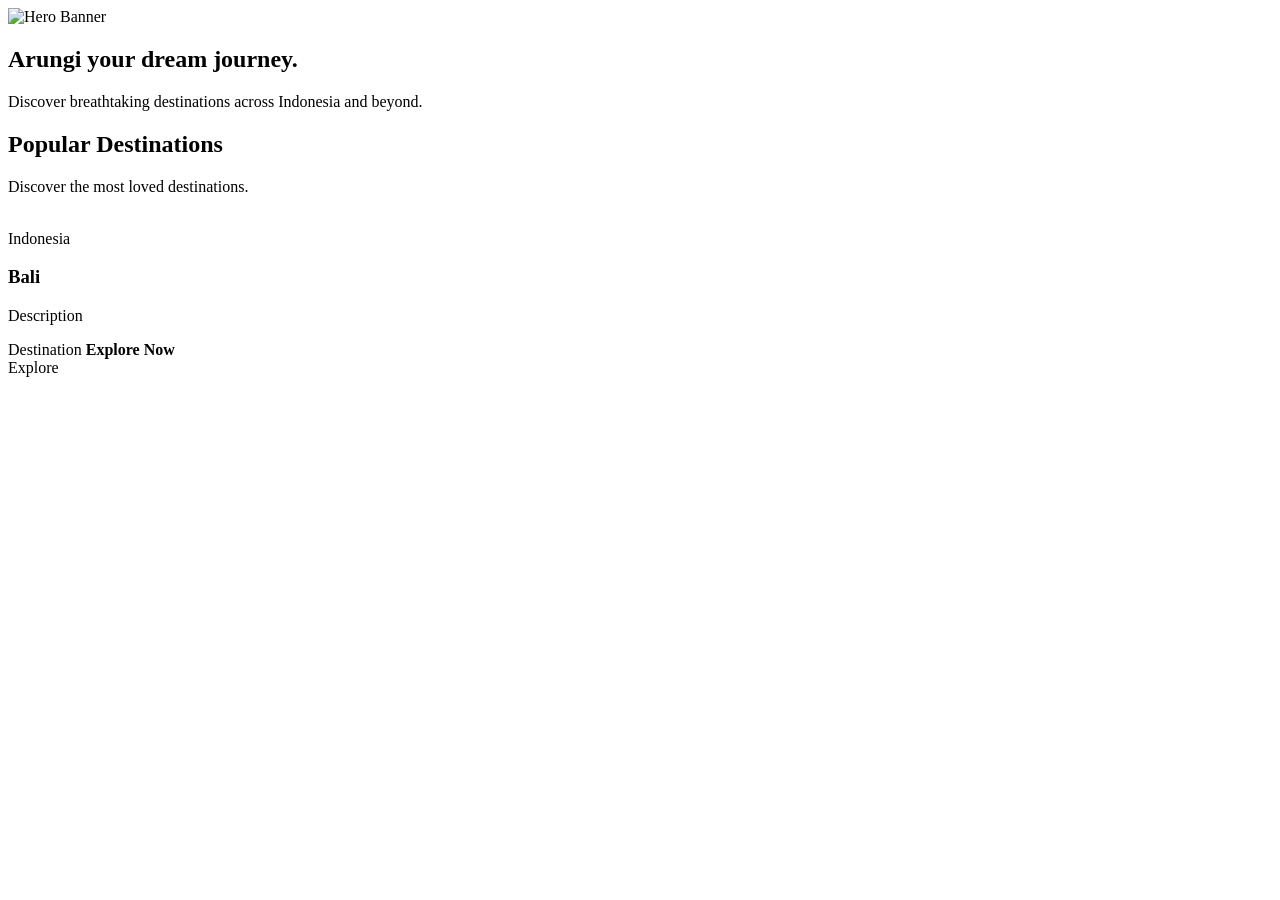
<file: src/main/resources/templates/index.html>
<!DOCTYPE html>
<html lang="en" xmlns:th="http://www.thymeleaf.org">

<head>

    <meta charset="UTF-8">

    <meta name="viewport" content="width=device-width, initial-scale=1.0">

    <title>ARUNGI | Home</title>

    <link rel="stylesheet" th:href="@{/css/globals.css}">

    <link rel="stylesheet" th:href="@{/css/layout.css}">

    <link rel="stylesheet" th:href="@{/css/components.css}">

    <link rel="stylesheet" th:href="@{/css/home.css}">

</head>

<body>


    <!-- NAVBAR -->

    <div th:replace="~{fragments/navbar :: navbar}">
    </div>



    <!-- HERO -->

    <section class="hero">

        <div class="container">


            <div class="hero-banner">

                <img th:src="@{/images/banner1.jpg}" alt="Hero Banner">


                <div class="hero-overlay">

                </div>



                <div class="hero-content">


                    <h1 class="hero-title">

                        Arungi your dream journey.

                    </h1>


                    <p class="hero-subtitle">

                        Discover breathtaking destinations across Indonesia and beyond.

                    </p>


                </div>


            </div>




            <!-- Search Card -->



        </div>


        </div>

    </section>



    <!-- POPULAR DESTINATIONS -->

    <section>

        <div class="container">


            <div class="section-header">


                <div>

                    <h2 class="section-title">

                        Popular Destinations

                    </h2>


                    <p class="section-subtitle">

                        Discover the most loved destinations.

                    </p>

                </div>


            </div>



            <div class="destinations-grid">


                <div class="destination-card" th:each="destination : ${destinations}">


                    <div class="destination-image">

                        <img th:src="@{'/images/' + ${destination.image}}" th:alt="${destination.name}">

                    </div>



                    <div class="destination-content">


                        <span class="destination-country" th:text="${destination.country}">

                            Indonesia

                        </span>


                        <h3 class="destination-title" th:text="${destination.name}">

                            Bali

                        </h3>


                        <p th:text="${destination.description}">

                            Description

                        </p>


                        <div class="destination-footer">

                            <div class="destination-price">

                                Destination

                                <strong>

                                    Explore Now

                                </strong>

                            </div>

                        </div>


                        <a th:href="@{/packages(destination=${destination.name})}" class="btn-primary destination-btn">

                            Explore

                        </a>


                    </div>


                </div>


            </div>


        </div>

    </section>




    <!-- FOOTER -->

    <div th:replace="~{fragments/footer :: footer}">
    </div>


</body>

</html>
</file>
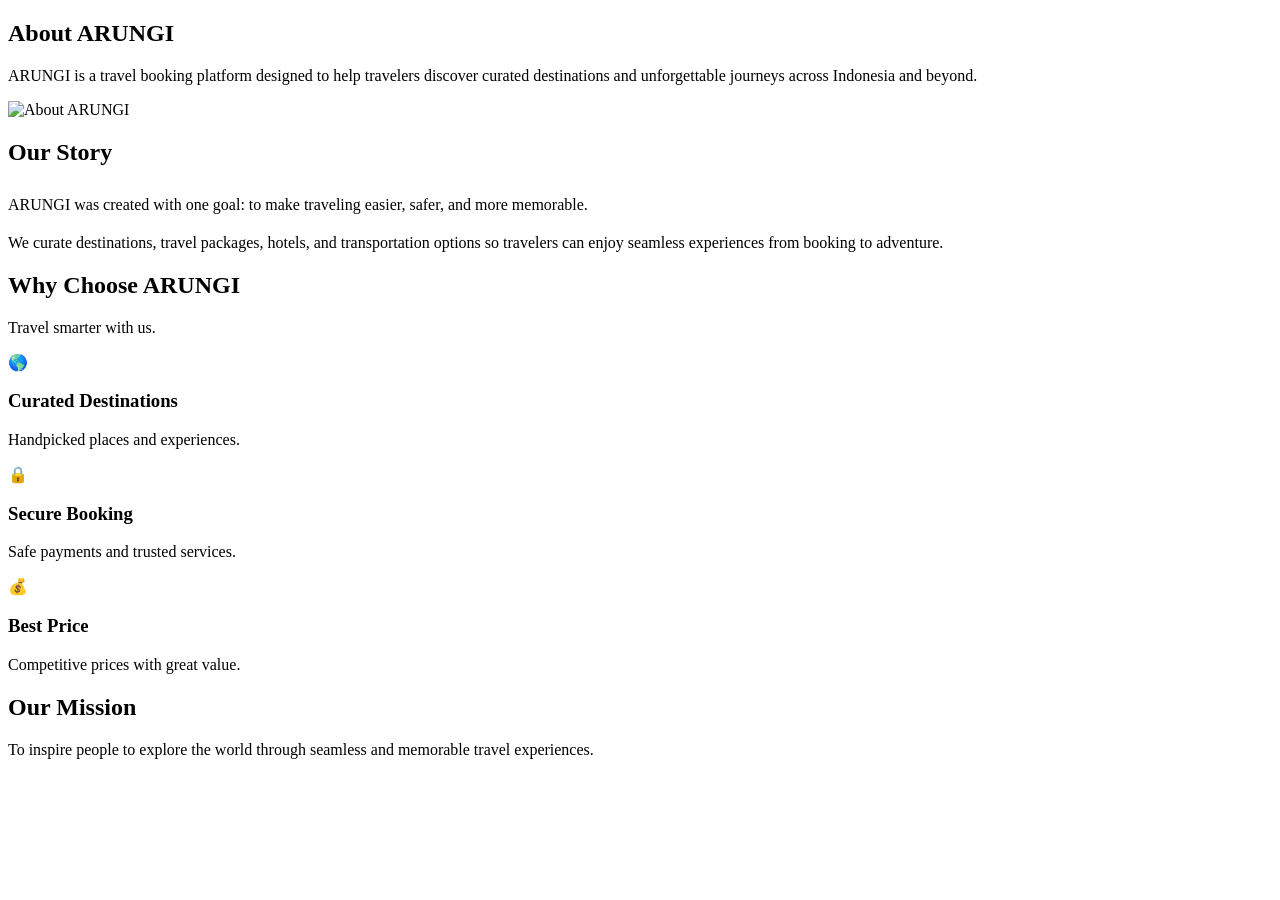
<file: src/main/resources/templates/about.html>
<!DOCTYPE html>
<html lang="en" xmlns:th="http://www.thymeleaf.org">

<head>

    <meta charset="UTF-8">

    <meta name="viewport" content="width=device-width, initial-scale=1.0">

    <title>ARUNGI | About Us</title>

    <link rel="stylesheet" th:href="@{/css/globals.css}">

    <link rel="stylesheet" th:href="@{/css/layout.css}">

    <link rel="stylesheet" th:href="@{/css/components.css}">

</head>

<body>


    <!-- NAVBAR -->

    <div th:replace="~{fragments/navbar :: navbar}">
    </div>




    <!-- PAGE HEADER -->

    <section class="page-header">

        <div class="container">


            <h1 class="page-title">

                About ARUNGI

            </h1>


            <p class="page-subtitle">

                ARUNGI is a travel booking platform designed to help travelers discover
                curated destinations and unforgettable journeys across Indonesia and beyond.

            </p>


        </div>

    </section>





    <!-- OUR STORY -->

    <section>

        <div class="container">


            <div class="grid-2">


                <div class="about-image">

                    <img th:src="@{/images/logo.png}" alt="About ARUNGI">

                </div>



                <div>

                    <h2 class="section-title">

                        Our Story

                    </h2>


                    <p style="margin-top:30px;">

                        ARUNGI was created with one goal:

                        to make traveling easier, safer,

                        and more memorable.


                    </p>


                    <p style="margin-top:20px;">

                        We curate destinations, travel packages,

                        hotels, and transportation options

                        so travelers can enjoy seamless experiences

                        from booking to adventure.

                    </p>


                </div>



            </div>


        </div>

    </section>






    <!-- WHY CHOOSE US -->

    <section class="bg-secondary">

        <div class="container">


            <div class="section-header flex-column center">


                <h2 class="section-title">

                    Why Choose ARUNGI

                </h2>


                <p class="section-subtitle">

                    Travel smarter with us.

                </p>


            </div>



            <div class="why-grid">


                <div class="feature-card">


                    <div class="feature-icon">

                        🌎

                    </div>


                    <h3 class="feature-title">

                        Curated Destinations

                    </h3>


                    <p class="feature-description">

                        Handpicked places and experiences.

                    </p>


                </div>





                <div class="feature-card">


                    <div class="feature-icon">

                        🔒

                    </div>


                    <h3 class="feature-title">

                        Secure Booking

                    </h3>


                    <p class="feature-description">

                        Safe payments and trusted services.

                    </p>


                </div>





                <div class="feature-card">


                    <div class="feature-icon">

                        💰

                    </div>


                    <h3 class="feature-title">

                        Best Price

                    </h3>


                    <p class="feature-description">

                        Competitive prices with great value.

                    </p>


                </div>


            </div>


        </div>

    </section>






    <!-- MISSION -->

    <section>

        <div class="container">


            <div class="newsletter">


                <h2 class="newsletter-title">

                    Our Mission

                </h2>


                <p class="newsletter-subtitle">

                    To inspire people to explore the world

                    through seamless and memorable travel experiences.

                </p>


            </div>


        </div>

    </section>






    <!-- FOOTER -->

    <div th:replace="~{fragments/footer :: footer}">
    </div>


</body>

</html>
</file>
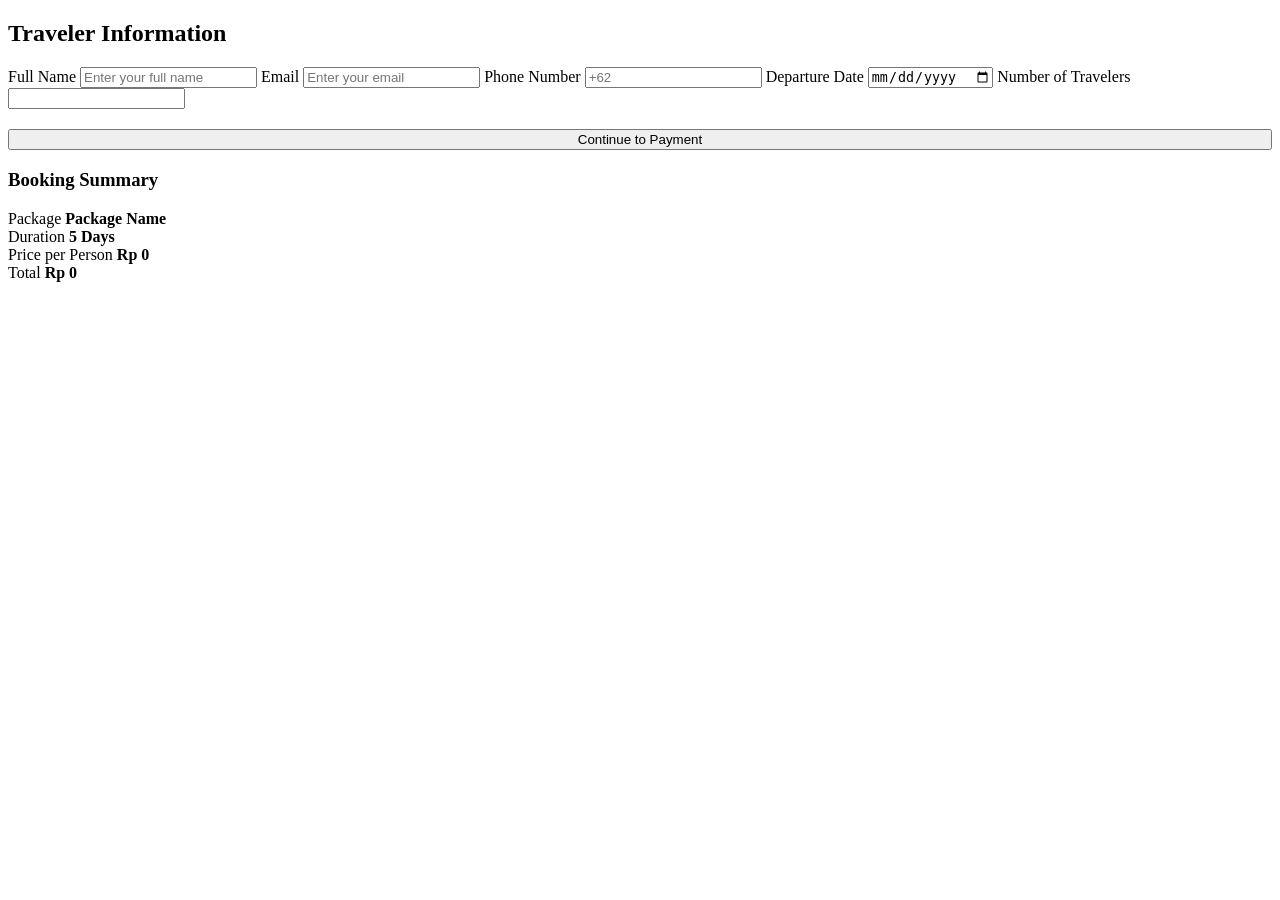
<file: src/main/resources/templates/booking.html>
<!DOCTYPE html>
<html lang="en" xmlns:th="http://www.thymeleaf.org">

<head>
    <meta charset="UTF-8">
    <meta name="viewport" content="width=device-width, initial-scale=1.0">
    <title>ARUNGI | Booking</title>
    <link rel="stylesheet" th:href="@{/css/globals.css}">
    <link rel="stylesheet" th:href="@{/css/layout.css}">
    <link rel="stylesheet" th:href="@{/css/components.css}">
    <link rel="stylesheet" th:href="@{/css/package.css}">
</head>

<body>

    <div th:replace="~{fragments/navbar :: navbar}"></div>

    <section class="package-detail">
        <div class="container">
            <div class="package-detail-layout">

                <!-- LEFT -->
                <div>
                    <div class="detail-section">
                        <h2>Traveler Information</h2>

                        <p th:if="${error}" th:text="${error}" style="color:#C0392B; margin-bottom:20px;"></p>

                        <form class="booking-form" th:action="@{/booking}" method="post">

                            <input type="hidden" name="packageId" th:value="${packageData.id}">

                            <label>Full Name</label>
                            <input type="text" name="fullName" class="input-field" placeholder="Enter your full name"
                                th:value="${fullName}" required>

                            <label>Email</label>
                            <input type="email" name="email" class="input-field" placeholder="Enter your email"
                                th:value="${email}" required>

                            <label>Phone Number</label>
                            <input type="text" name="phoneNumber" class="input-field" placeholder="+62"
                                th:value="${phoneNumber}" required>

                            <label>Departure Date</label>
                            <input type="date" name="departureDate" class="input-field" th:value="${departureDate}"
                                required>

                            <label>Number of Travelers</label>
                            <input type="number" name="travelers" id="travelers" class="input-field"
                                th:value="${travelers != null ? travelers : 1}" min="1" required>

                            <button type="submit" class="btn-primary btn-block" style="width:100%; margin-top:20px;">
                                Continue to Payment
                            </button>
                        </form>
                    </div>
                </div>

                <!-- RIGHT -->
                <aside class="booking-card">
                    <h3>Booking Summary</h3>

                    <div class="booking-item">
                        <span>Package</span>
                        <strong th:text="${packageData.name}">Package Name</strong>
                    </div>

                    <div class="booking-item">
                        <span>Duration</span>
                        <strong th:text="${packageData.duration} + ' Days'">5 Days</strong>
                    </div>

                    <div class="booking-item">
                        <span>Price per Person</span>
                        <strong th:text="'Rp ' + ${#numbers.formatInteger(packageData.price,0)}">Rp 0</strong>
                    </div>

                    <div class="booking-total">
                        Total
                        <strong id="totalPrice">Rp 0</strong>
                    </div>
                </aside>

            </div>
        </div>
    </section>

    <div th:replace="~{fragments/footer :: footer}"></div>

    <script th:inline="javascript">
        const pricePerPerson = /*[[${packageData.price}]]*/ 0;
        const travelersInput = document.getElementById('travelers');
        const totalEl = document.getElementById('totalPrice');

        function updateTotal() {
            const t = parseInt(travelersInput.value) || 1;
            totalEl.textContent = 'Rp ' + (pricePerPerson * t).toLocaleString('id-ID');
        }

        travelersInput.addEventListener('input', updateTotal);
        updateTotal();
    </script>

</body>

</html>
</file>
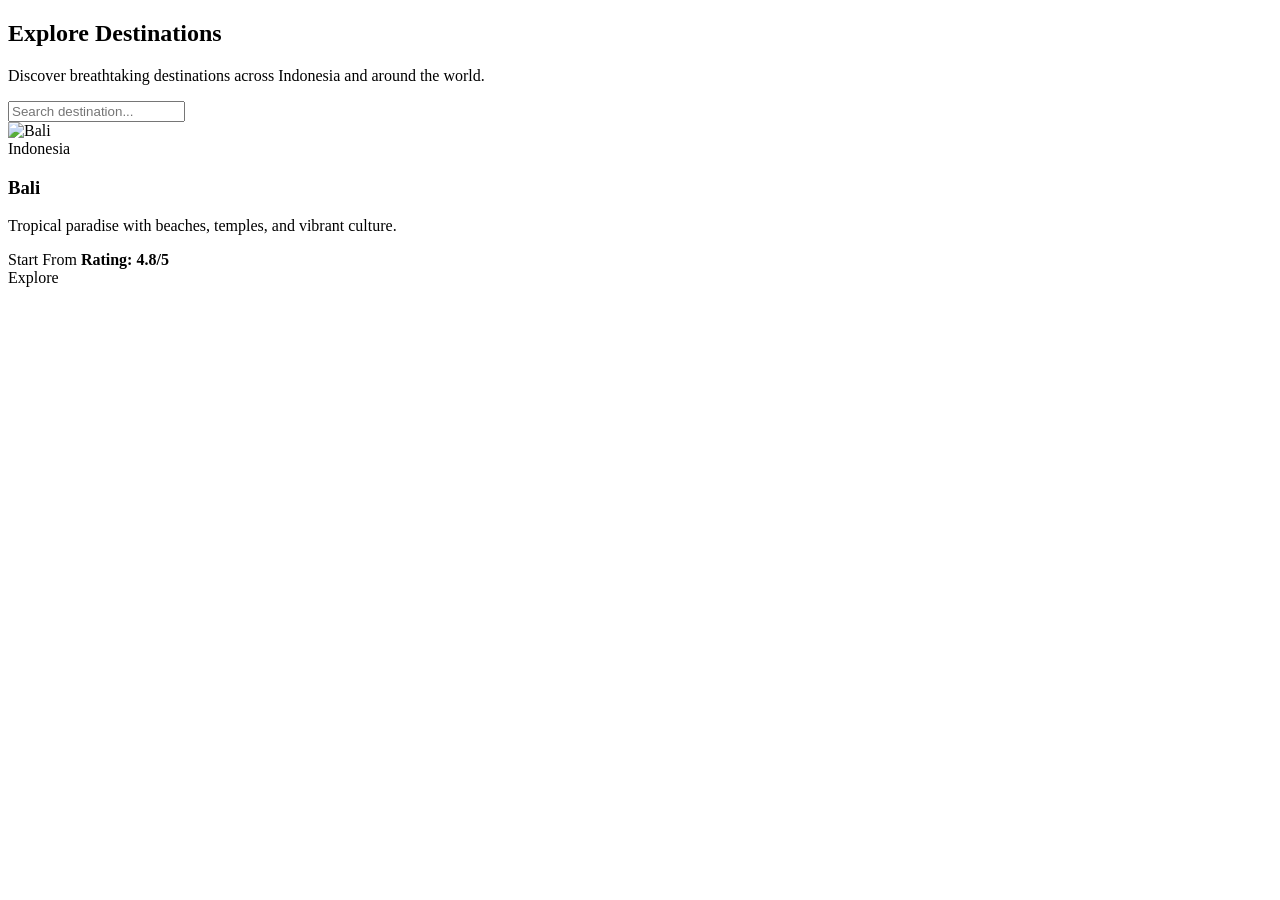
<file: src/main/resources/templates/destination.html>
<!DOCTYPE html>
<html lang="en"
      xmlns:th="http://www.thymeleaf.org">

<head>

    <meta charset="UTF-8">

    <meta name="viewport"
          content="width=device-width, initial-scale=1.0">

    <title>ARUNGI | Destinations</title>

    <link rel="stylesheet"
          th:href="@{/css/globals.css}">

    <link rel="stylesheet"
          th:href="@{/css/layout.css}">

    <link rel="stylesheet"
          th:href="@{/css/components.css}">

</head>

<body>



    <!-- NAVBAR -->

    <div th:replace="~{fragments/navbar :: navbar}">
    </div>




    <!-- PAGE HEADER -->

    <section class="page-header">


        <div class="container">


            <h1 class="page-title">

                Explore Destinations

            </h1>



            <p class="page-subtitle">

                Discover breathtaking destinations

                across Indonesia and around the world.

            </p>



            <div class="mt-5">

                <input

                type="text"

                class="input-field"

                placeholder="Search destination...">

            </div>


        </div>


    </section>




    <!-- DESTINATION GRID -->

    <section class="section-sm">


        <div class="container">


            <div class="destinations-grid">


                <!-- Bali -->


                <div class="destination-card">


                    <div class="destination-image">

                        <img

                        th:src="@{/images/bali.jpg}"

                        alt="Bali">

                    </div>



                    <div class="destination-content">


                        <span class="destination-country">

                            Indonesia

                        </span>



                        <h3 class="destination-title">

                            Bali

                        </h3>



                        <p>

                            Tropical paradise with beaches,

                            temples, and vibrant culture.

                        </p>



                        <div class="destination-footer">

                            <div class="destination-price">

                                Start From

                                <strong>
                                     Rating: 4.8/5

                                </strong>

                            </div>
                        </div>

                            <a

                                th:href="@{/destinations}"

                                class="btn-primary destination-btn">

                                    Explore

                            </a>

                        </div>


                    </div>


                </div>



                <!-- Tambah Raja Ampat -->

                <!-- Tambah Lombok -->

                <!-- Tambah Labuan Bajo -->



            </div>


        </div>


    </section>





    <!-- FOOTER -->

    <div th:replace="~{fragments/footer :: footer}">
    </div>



</body>

</html>
</file>
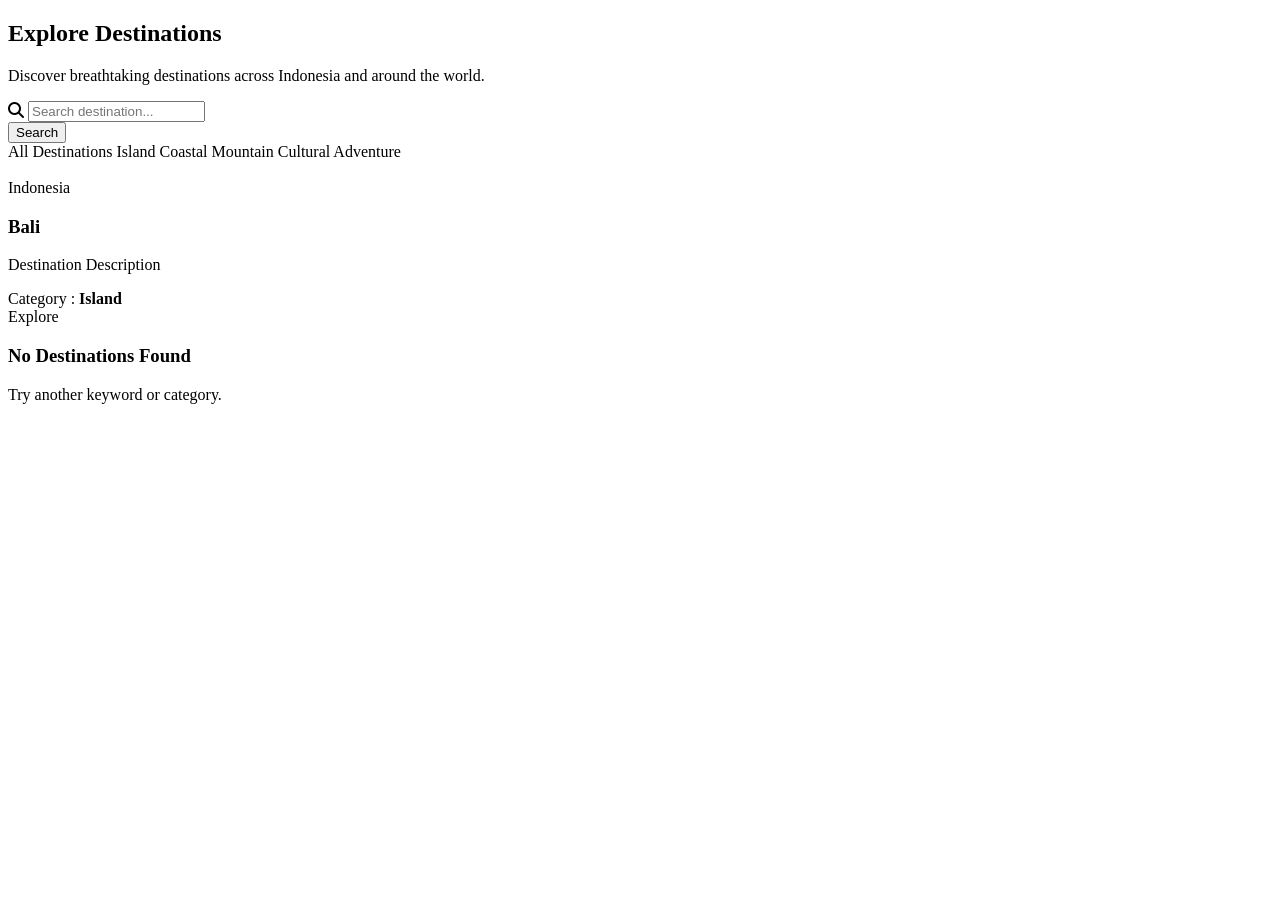
<file: src/main/resources/templates/destinations.html>
<!DOCTYPE html>
<html lang="en" xmlns:th="http://www.thymeleaf.org">

<head>

    <meta charset="UTF-8">

    <meta name="viewport" content="width=device-width, initial-scale=1.0">

    <title>ARUNGI | Destinations</title>

    <link rel="stylesheet" th:href="@{/css/globals.css}">

    <link rel="stylesheet" th:href="@{/css/layout.css}">

    <link rel="stylesheet" th:href="@{/css/components.css}">

    <link rel="stylesheet" th:href="@{/css/package.css}">

    <link rel="stylesheet" href="https://cdnjs.cloudflare.com/ajax/libs/font-awesome/6.7.2/css/all.min.css">

</head>

<body>

    <!-- NAVBAR -->

    <div th:replace="~{fragments/navbar :: navbar}">
    </div>



    <!-- PAGE HEADER -->

    <section class="page-header">

        <div class="container">

            <h1 class="page-title">

                Explore Destinations

            </h1>

            <p class="page-subtitle">

                Discover breathtaking destinations
                across Indonesia and around the world.

            </p>



            <!-- SEARCH -->

            <div class="search-section">

                <form th:action="@{/destinations}" method="get" class="search-wrapper">

                    <div class="search-box">

                        <i class="fa-solid fa-magnifying-glass search-icon">
                        </i>

                        <input type="text" name="keyword" class="search-input" placeholder="Search destination..."
                            th:value="${keyword}">

                    </div>

                    <button type="submit" class="btn-primary">

                        Search

                    </button>

                </form>



                <!-- FILTER -->

                <div class="filter-wrapper">

                    <a th:href="@{/destinations}"
                        th:class="${selectedCategory == null ? 'filter-btn active' : 'filter-btn'}">

                        All Destinations

                    </a>

                    <a th:href="@{/destinations(category='Island')}"
                        th:class="${selectedCategory == 'Island' ? 'filter-btn active' : 'filter-btn'}">

                        Island

                    </a>

                    <a th:href="@{/destinations(category='Coastal')}"
                        th:class="${selectedCategory == 'Coastal' ? 'filter-btn active' : 'filter-btn'}">

                        Coastal

                    </a>

                    <a th:href="@{/destinations(category='Mountain')}"
                        th:class="${selectedCategory == 'Mountain' ? 'filter-btn active' : 'filter-btn'}">

                        Mountain

                    </a>

                    <a th:href="@{/destinations(category='Cultural')}"
                        th:class="${selectedCategory == 'Cultural' ? 'filter-btn active' : 'filter-btn'}">

                        Cultural

                    </a>

                    <a th:href="@{/destinations(category='Adventure')}"
                        th:class="${selectedCategory == 'Adventure' ? 'filter-btn active' : 'filter-btn'}">

                        Adventure

                    </a>

                </div>

            </div>

        </div>

    </section>



    <!-- DESTINATIONS -->

    <section class="section-sm">

        <div class="container">

            <div class="destinations-grid">

                <div class="destination-card" th:each="destination : ${destinations}">

                    <div class="destination-image">

                        <img th:src="@{'/images/' + ${destination.image}}" th:alt="${destination.name}">

                    </div>

                    <div class="destination-content">

                        <span class="destination-country" th:text="${destination.country}">

                            Indonesia

                        </span>

                        <h3 class="destination-title" th:text="${destination.name}">

                            Bali

                        </h3>

                        <p th:text="${destination.description}">

                            Destination Description

                        </p>

                        <div class="destination-footer">

                            <div class="destination-price">

                                Category :

                                <strong th:text="${destination.category}">

                                    Island

                                </strong>

                            </div>

                        </div>

                        <a th:href="@{/packages(destination=${destination.name})}" class="btn-primary destination-btn">

                            Explore

                        </a>

                    </div>

                </div>

            </div>



            <!-- EMPTY STATE -->

            <div th:if="${#lists.isEmpty(destinations)}" class="empty-state">

                <h3>

                    No Destinations Found

                </h3>

                <p>

                    Try another keyword or category.

                </p>

            </div>

        </div>

    </section>



    <!-- FOOTER -->

    <div th:replace="~{fragments/footer :: footer}">
    </div>

</body>

</html>
</file>
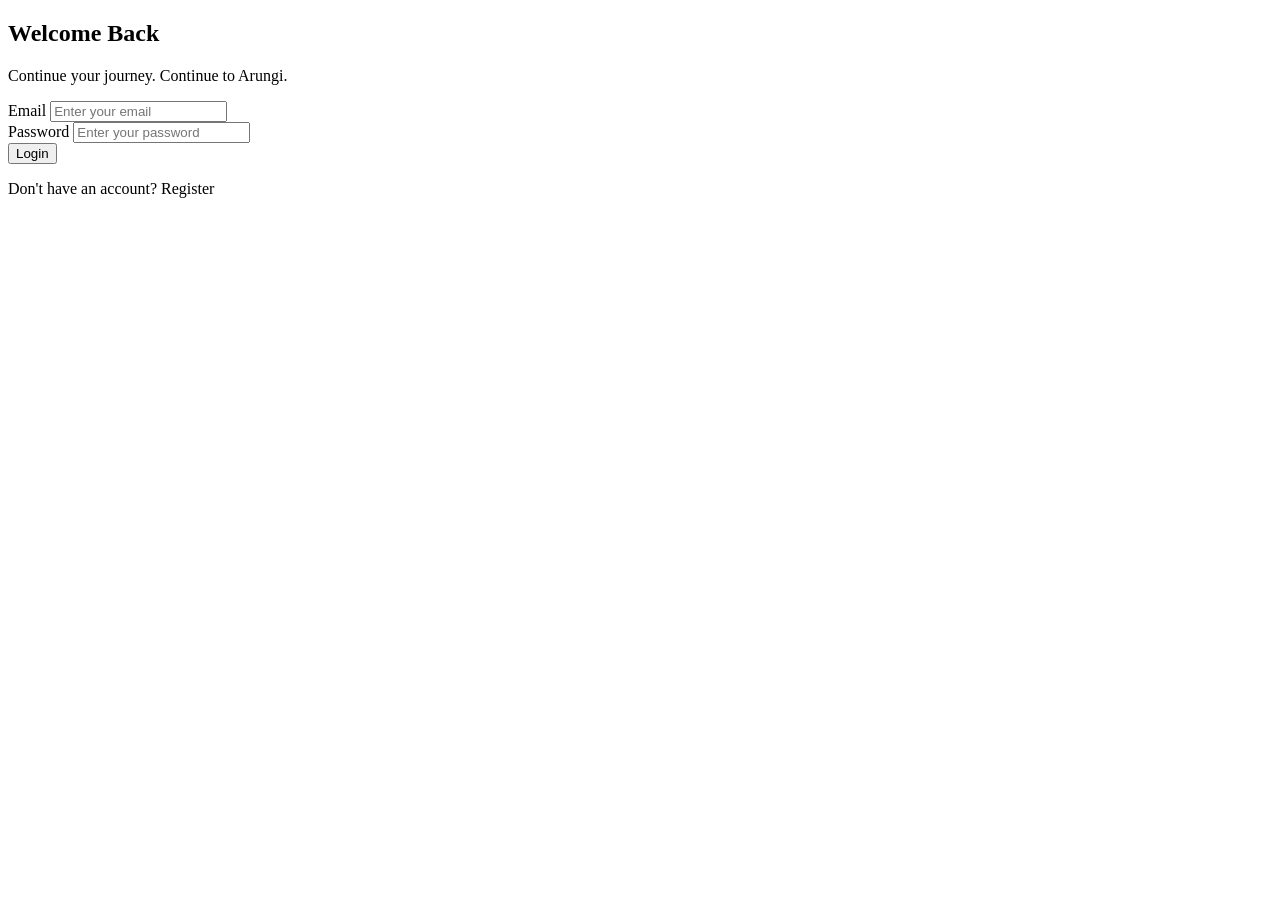
<file: src/main/resources/templates/login.html>
<!DOCTYPE html>
<html lang="en" xmlns:th="http://www.thymeleaf.org">

<head>

    <meta charset="UTF-8">

    <meta name="viewport" content="width=device-width, initial-scale=1.0">

    <title>ARUNGI | Login</title>

    <link rel="stylesheet" th:href="@{/css/globals.css}">

    <link rel="stylesheet" th:href="@{/css/layout.css}">

    <link rel="stylesheet" th:href="@{/css/components.css}">

    <link rel="stylesheet" th:href="@{/css/auth.css}">

</head>

<body>

    <div th:replace="~{fragments/navbar :: navbar}">
    </div>

    <section class="auth-section">

        <div class="auth-card">

            <h1 class="auth-title">
                Welcome Back
            </h1>

            <p class="auth-subtitle">
                Continue your journey. Continue to Arungi.
            </p>

            <div th:if="${error}" class="error-message">
                <p th:text="${error}"></p>
            </div>

            <div th:if="${success}" class="success-message">
                <p th:text="${success}"></p>
            </div>

            <form class="auth-form" th:action="@{/login}" method="post">

                <div class="form-group">

                    <label>Email</label>

                    <input type="email" name="email" class="input-field" placeholder="Enter your email" required>

                </div>

                <div class="form-group">

                    <label>Password</label>

                    <input type="password" name="password" class="input-field" placeholder="Enter your password"
                        minlength="8" required>

                </div>

                <button type="submit" class="btn-primary auth-btn">

                    Login

                </button>

                <p class="auth-footer">

                    Don't have an account?

                    <a th:href="@{/register}">
                        Register
                    </a>

                </p>

            </form>

        </div>

    </section>

    <div th:replace="~{fragments/footer :: footer}">
    </div>

</body>

</html>
</file>
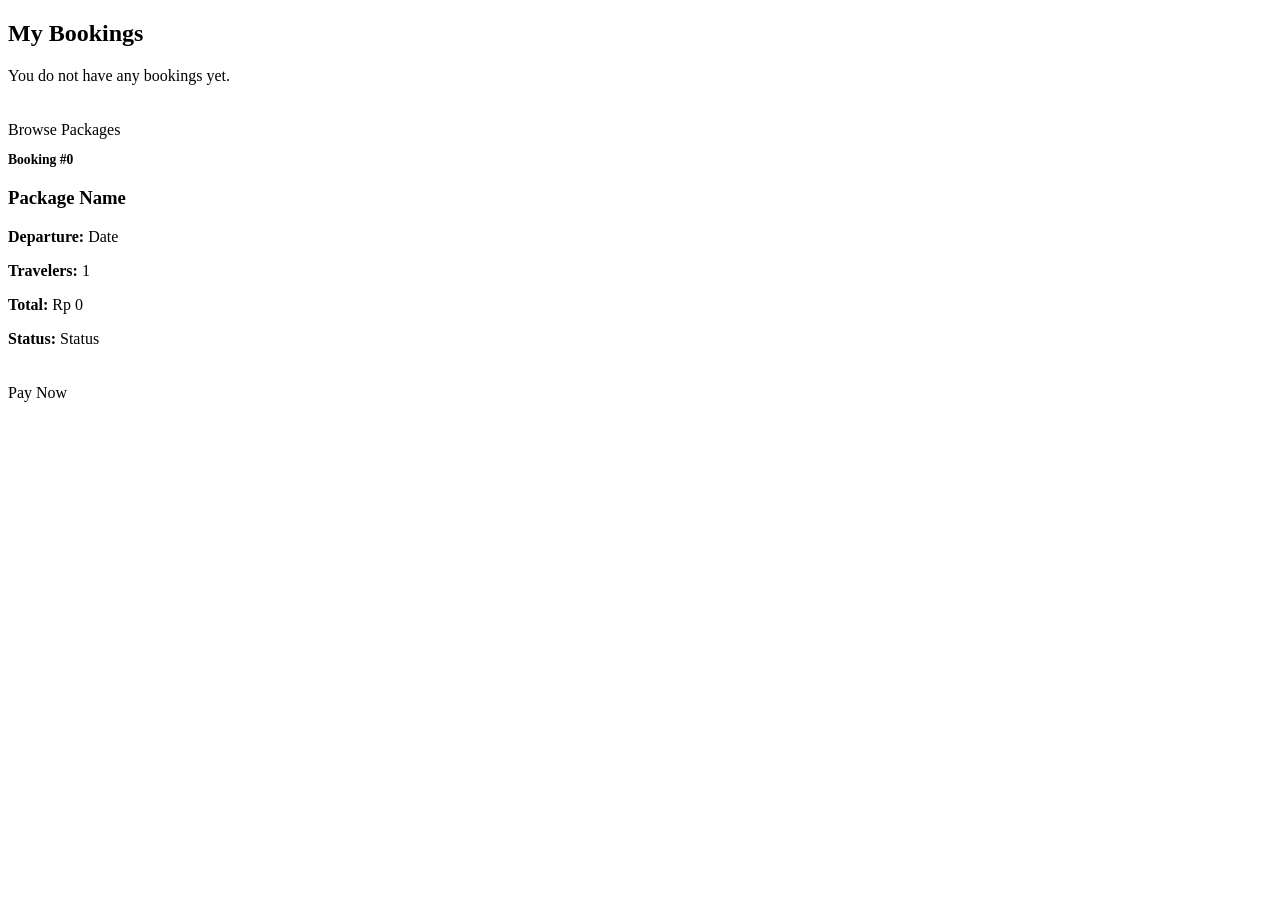
<file: src/main/resources/templates/my-bookings.html>
<!DOCTYPE html>
<html lang="en" xmlns:th="http://www.thymeleaf.org">

<head>
    <meta charset="UTF-8">
    <meta name="viewport" content="width=device-width, initial-scale=1.0">
    <title>ARUNGI | My Bookings</title>
    <link rel="stylesheet" th:href="@{/css/globals.css}">
    <link rel="stylesheet" th:href="@{/css/layout.css}">
    <link rel="stylesheet" th:href="@{/css/components.css}">
    <link rel="stylesheet" th:href="@{/css/package.css}">
</head>

<body>

    <div th:replace="~{fragments/navbar :: navbar}"></div>

    <section class="package-detail">
        <div class="container">
            <div class="detail-section">
                <h2>My Bookings</h2>

                <div th:if="${#lists.isEmpty(bookings)}" class="review-card">
                    <p>You do not have any bookings yet.</p>
                    <a th:href="@{/packages}" class="btn-primary" style="display:inline-block; margin-top:20px;">
                        Browse Packages
                    </a>
                </div>

                <div class="packages-grid" th:if="${!#lists.isEmpty(bookings)}">

                    <div class="review-card" th:each="booking : ${bookings}">

                        <p style="color:var(--text-secondary); font-size:0.85rem; margin-bottom:6px;">
                            <strong>Booking #<span th:text="${booking.id}">0</span></strong>
                        </p>

                        <h3 th:text="${booking.travelPackage.name}">Package Name</h3>

                        <p>
                            <strong>Departure:</strong>
                            <span th:text="${booking.departureDate}">Date</span>
                        </p>

                        <p>
                            <strong>Travelers:</strong>
                            <span th:text="${booking.travelers}">1</span>
                        </p>

                        <p>
                            <strong>Total:</strong>
                            <span th:text="'Rp ' + ${#numbers.formatInteger(booking.totalPrice,0)}">Rp 0</span>
                        </p>

                        <p>
                            <strong>Status:</strong>
                            <span th:text="${booking.status}" th:style="${booking.status == 'PAID'} ? 'color:green; font-weight:600;' :
                                        (${booking.status == 'WAITING_PAYMENT'} ? 'color:orange; font-weight:600;' :
                                        'color:red; font-weight:600;')">
                                Status
                            </span>
                        </p>

                        <a th:if="${booking.status == 'WAITING_PAYMENT'}" th:href="@{/payment/{id}(id=${booking.id})}"
                            class="btn-primary" style="display:inline-block; margin-top:20px;">
                            Pay Now
                        </a>
                    </div>

                </div>
            </div>
        </div>
    </section>

    <div th:replace="~{fragments/footer :: footer}"></div>

</body>

</html>
</file>
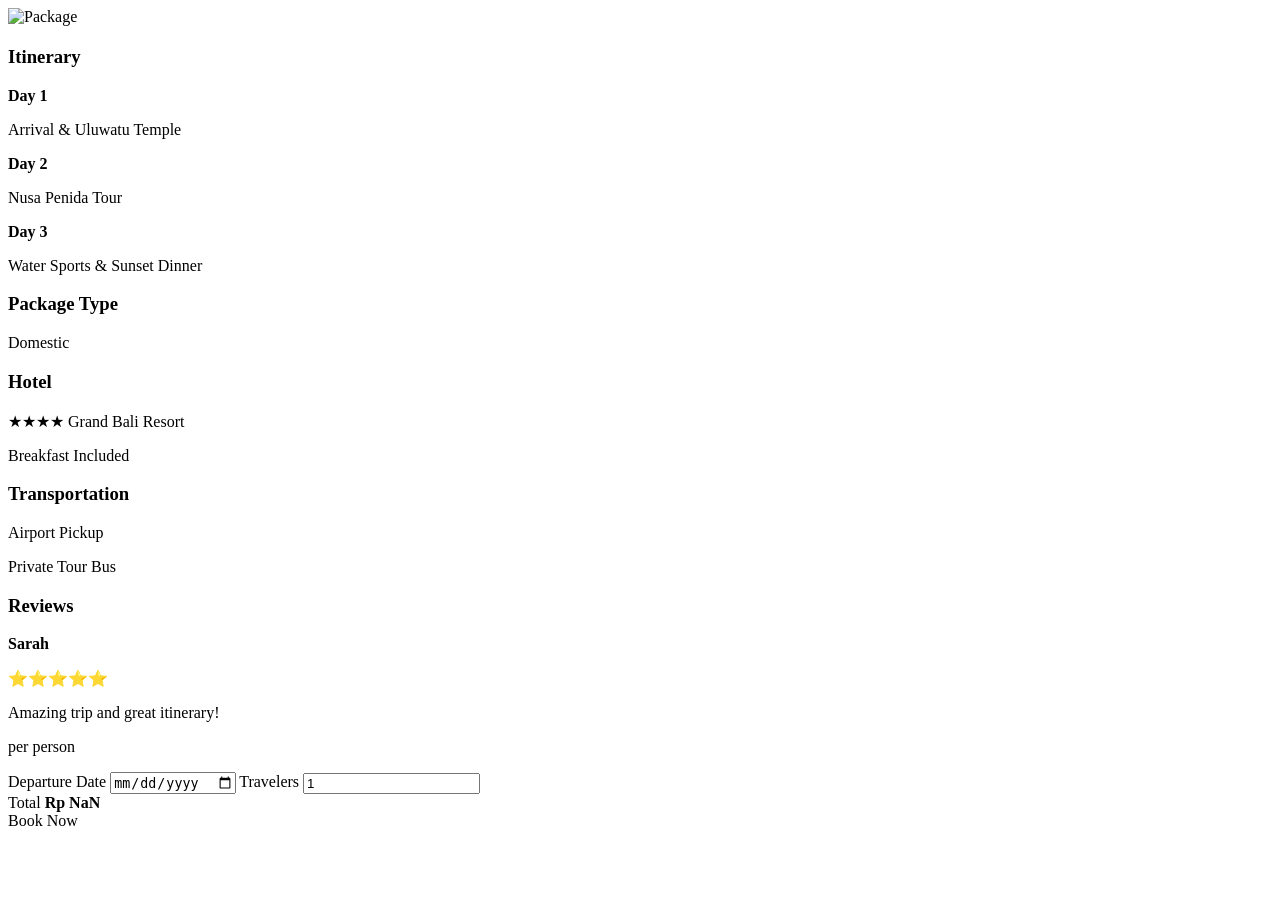
<file: src/main/resources/templates/package-detail.html>
<!DOCTYPE html>
<html lang="en" xmlns:th="http://www.thymeleaf.org">

<head>

    <meta charset="UTF-8">

    <meta name="viewport" content="width=device-width, initial-scale=1.0">

    <title>ARUNGI | Package Detail</title>

    <link rel="stylesheet" th:href="@{/css/globals.css}">

    <link rel="stylesheet" th:href="@{/css/layout.css}">

    <link rel="stylesheet" th:href="@{/css/components.css}">

    <link rel="stylesheet" th:href="@{/css/package.css}">

</head>

<body>


    <!-- NAVBAR -->

    <div th:replace="~{fragments/navbar :: navbar}">
    </div>



    <!-- PACKAGE DETAIL -->

    <section class="package-detail">

        <div class="container">


            <div class="package-detail-layout">


                <!-- LEFT -->

                <div>


                    <!-- Gallery -->

                    <div class="gallery">

                        <img th:src="@{/images/{img}(img=${packageData.image})}" alt="Package">

                    </div>



                    <!-- Description -->

                    <div class="detail-section">

                        <h2 th:text="${packageData.name}">
                        </h2>


                        <p th:text="${packageData.description}">

                        </p>

                    </div>




                    <!-- Itinerary -->

                    <div class="detail-section">

                        <h3>

                            Itinerary

                        </h3>


                        <div class="timeline">


                            <div class="timeline-item">

                                <strong>

                                    Day 1

                                </strong>

                                <p>

                                    Arrival & Uluwatu Temple

                                </p>

                            </div>


                            <div class="timeline-item">

                                <strong>

                                    Day 2

                                </strong>

                                <p>

                                    Nusa Penida Tour

                                </p>

                            </div>


                            <div class="timeline-item">

                                <strong>

                                    Day 3

                                </strong>

                                <p>

                                    Water Sports & Sunset Dinner

                                </p>

                            </div>

                        </div>


                    </div>



                    <!-- Package Type -->

                    <div class="detail-section">

                        <h3>

                            Package Type

                        </h3>

                        <p th:text="${packageData.packageType}">

                            Domestic

                        </p>

                    </div>

                    <!-- Hotel -->

                    <div class="detail-section">

                        <h3>

                            Hotel

                        </h3>


                        <p>

                            ★★★★ Grand Bali Resort

                        </p>


                        <p>

                            Breakfast Included

                        </p>


                    </div>






                    <!-- Transportation -->

                    <div class="detail-section">

                        <h3>

                            Transportation

                        </h3>


                        <p>

                            Airport Pickup

                        </p>


                        <p>

                            Private Tour Bus

                        </p>


                    </div>






                    <!-- Reviews -->

                    <div class="detail-section">

                        <h3>

                            Reviews

                        </h3>


                        <div class="review-card">

                            <strong>

                                Sarah

                            </strong>


                            <p>

                                ⭐⭐⭐⭐⭐

                            </p>


                            <p>

                                Amazing trip and great itinerary!

                            </p>

                        </div>


                    </div>



                </div>






                <!-- RIGHT -->

                <aside class="booking-card">

                    <span class="booking-price" id="packagePrice" th:data-price="${packageData.price}"
                        th:text="'Rp ' + ${packageData.price}">
                    </span>

                    <p>
                        per person
                    </p>




                    <div class="booking-form">


                        <label>

                            Departure Date

                        </label>


                        <input class="input-field" type="date">





                        <label>

                            Travelers

                        </label>


                        <input class="input-field" type="number" id="travelerCount" value="1" min="1">





                        <div class="booking-total">


                            Total

                            <strong id="totalPrice">
                                Rp 3.000.000
                            </strong>


                        </div>





                        <a th:href="@{/booking/{id}(id=${packageData.id})}" class="btn-primary">
                            Book Now
                        </a>


                    </div>


                </aside>




            </div>


        </div>

    </section>





    <!-- FOOTER -->

    <div th:replace="~{fragments/footer :: footer}">
    </div>

    <script>

        const packagePrice =
            Number(
                document
                    .getElementById("packagePrice")
                    .dataset.price
            );

        const travelerInput =
            document.getElementById("travelerCount");

        const totalPrice =
            document.getElementById("totalPrice");

        function updateTotal() {

            const travelers =
                Number(travelerInput.value);

            const total =
                packagePrice * travelers;

            totalPrice.innerText =
                "Rp " +
                total.toLocaleString("id-ID");
        }

        travelerInput.addEventListener(
            "input",
            updateTotal
        );

        updateTotal();

    </script>


</body>

</html>
</file>
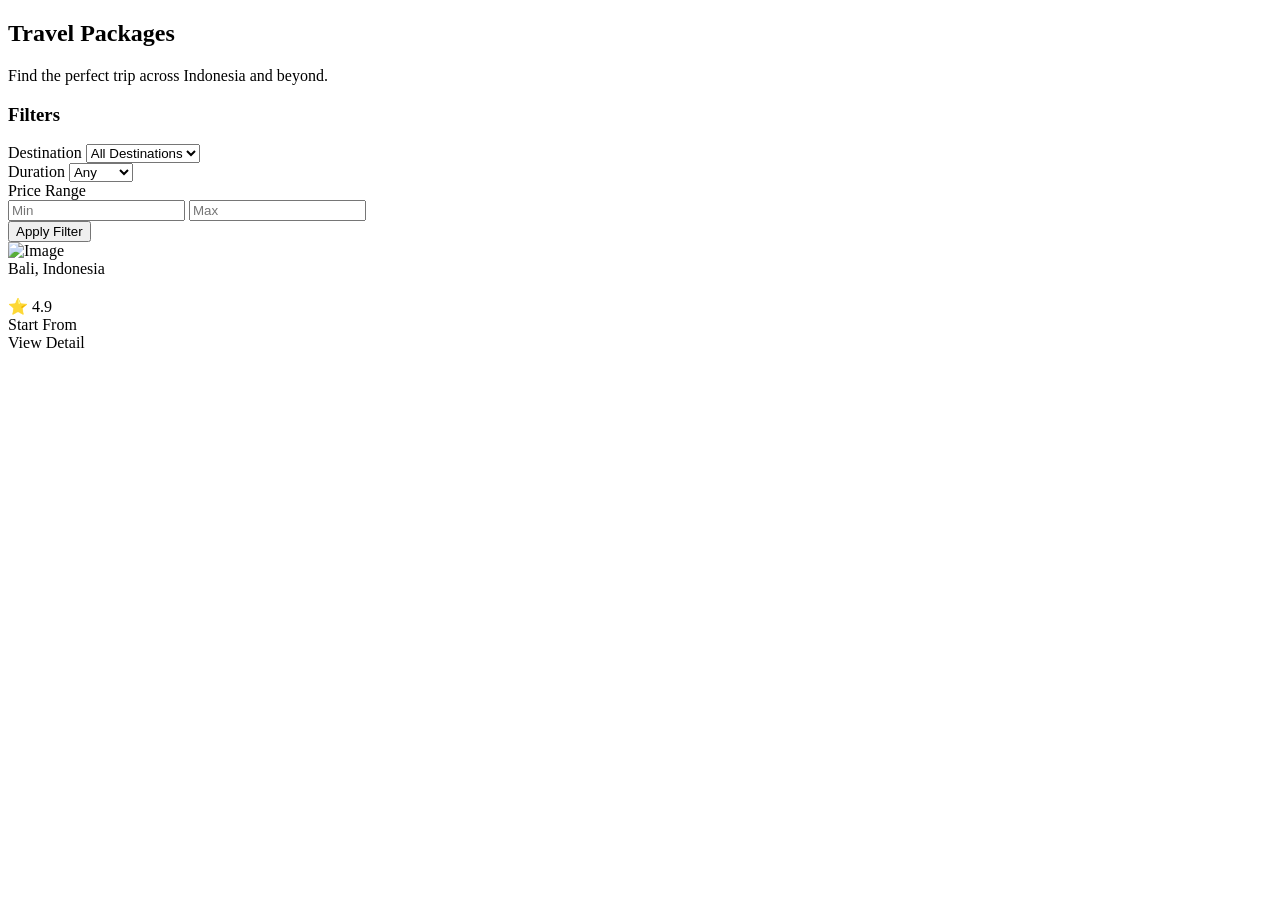
<file: src/main/resources/templates/packages.html>
<!DOCTYPE html>
<html lang="en" xmlns:th="http://www.thymeleaf.org">

<head>

    <meta charset="UTF-8">

    <meta name="viewport" content="width=device-width, initial-scale=1.0">

    <title>ARUNGI | Packages</title>


    <link rel="stylesheet" th:href="@{/css/globals.css}">

    <link rel="stylesheet" th:href="@{/css/layout.css}">

    <link rel="stylesheet" th:href="@{/css/components.css}">

    <link rel="stylesheet" th:href="@{/css/package.css}">

    <link rel="stylesheet" href="https://cdnjs.cloudflare.com/ajax/libs/font-awesome/6.7.2/css/all.min.css">


</head>

<body>


    <!-- NAVBAR -->

    <div th:replace="~{fragments/navbar :: navbar}">
    </div>



    <!-- PAGE HEADER -->

    <section class="page-header">

        <div class="container">


            <h1 class="page-title">

                Travel Packages

                <span th:if="${selectedDestination != null}" th:text="' - ' + ${selectedDestination}">
                </span>

            </h1>


            <p class="page-subtitle">

                Find the perfect trip across Indonesia and beyond.

            </p>

            <!-- SEARCH SECTION -->


    </section>





    <!-- PACKAGE SECTION -->

    <section class="packages-section">

        <div class="container">


            <div class="packages-layout">



                <!-- FILTER -->

                <aside class="filter-panel">


                    <h3 class="filter-title">
                        Filters
                    </h3>

                    <form th:action="@{/packages}" method="get">

                        <!-- Destination -->

                        <div class="filter-group">

                            <label class="filter-label">
                                Destination
                            </label>

                            <select name="destination" class="input-field">

                                <option value="">
                                    All Destinations
                                </option>

                                <option value="Bali">
                                    Bali
                                </option>

                                <option value="Raja Ampat">
                                    Raja Ampat
                                </option>

                                <option value="Lombok">
                                    Lombok
                                </option>

                                <option value="Labuan Bajo">
                                    Labuan Bajo
                                </option>

                            </select>

                        </div>

                        <!-- Duration -->

                        <div class="filter-group">

                            <label class="filter-label">
                                Duration
                            </label>

                            <select name="duration" class="input-field">

                                <option value="">
                                    Any
                                </option>

                                <option value="3">
                                    3 Days
                                </option>

                                <option value="4">
                                    4 Days
                                </option>

                                <option value="5">
                                    5 Days
                                </option>

                                <option value="7">
                                    7 Days
                                </option>

                            </select>

                        </div>

                        <!-- Price -->

                        <div class="filter-group">

                            <label class="filter-label">
                                Price Range
                            </label>

                            <div class="price-range">

                                <input type="number" name="minPrice" class="input-field" placeholder="Min">

                                <input type="number" name="maxPrice" class="input-field" placeholder="Max">

                            </div>

                        </div>

                        <button type="submit" class="btn-primary">

                            Apply Filter

                        </button>

                    </form>



                </aside>






                <!-- PACKAGE LIST -->

                <div class="packages-grid">



                    <!-- PACKAGE CARD -->

                    <div class="package-card" th:each="pkg : ${packages}">


                        <div class="package-image">

                            <img th:src="@{/images/{img}(img=${pkg.image})}" alt="Image">

                        </div>

                        <div class="package-content">


                            <span class="package-location">

                                Bali, Indonesia

                            </span>



                            <h3 class="package-title" th:text="${pkg.name}">
                            </h3>



                            <div class="package-meta">


                                <span th:text="'🕒 ' + ${pkg.duration} + ' Days'">
                                </span>


                                <span>

                                    ⭐ 4.9

                                </span>


                            </div>



                            <div class="package-footer">


                                <div class="package-price">


                                    <span>

                                        Start From

                                    </span>


                                    <strong th:text="'Rp ' + ${pkg.price}">
                                    </strong>


                                </div>



                                <a th:href="@{'/packages/detail/' + ${pkg.id}}" class="btn-primary">

                                    View Detail

                                </a>


                            </div>


                        </div>


                    </div>




                </div>


            </div>


        </div>

    </section>




    <!-- FOOTER -->

    <div th:replace="~{fragments/footer :: footer}">
    </div>


</body>

</html>
</file>
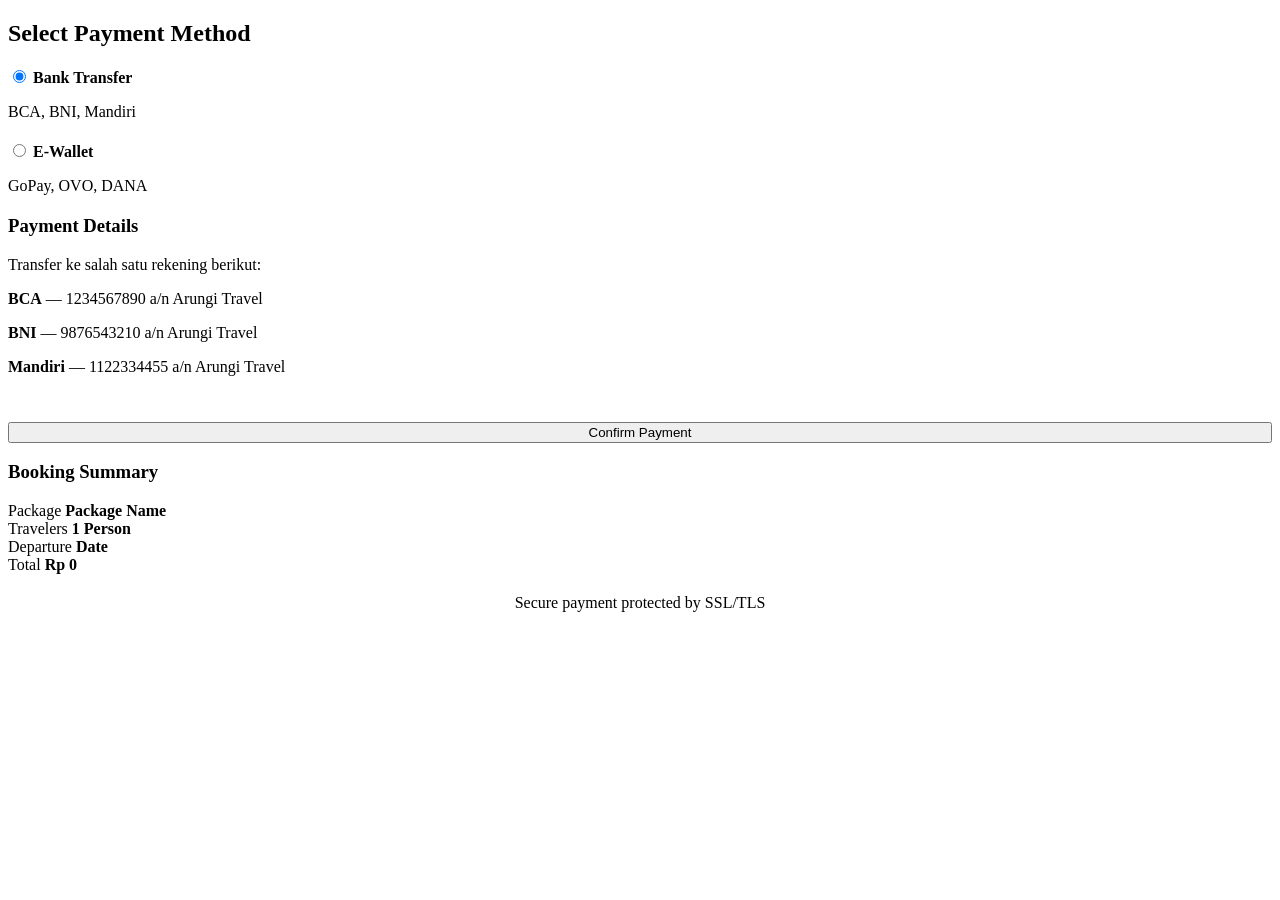
<file: src/main/resources/templates/payment.html>
<!DOCTYPE html>
<html lang="en" xmlns:th="http://www.thymeleaf.org">

<head>
    <meta charset="UTF-8">
    <meta name="viewport" content="width=device-width, initial-scale=1.0">
    <title>ARUNGI | Payment</title>
    <link rel="stylesheet" th:href="@{/css/globals.css}">
    <link rel="stylesheet" th:href="@{/css/layout.css}">
    <link rel="stylesheet" th:href="@{/css/components.css}">
    <link rel="stylesheet" th:href="@{/css/package.css}">
</head>

<body>

    <div th:replace="~{fragments/navbar :: navbar}"></div>

    <section class="package-detail">
        <div class="container">
            <div class="package-detail-layout">

                <!-- LEFT -->
                <div>
                    <div class="detail-section">
                        <h2>Select Payment Method</h2>

                        <p th:if="${error}" th:text="${error}" style="color:#C0392B; margin-bottom:20px;"></p>

                        <form th:action="@{/payment}" method="post">

                            <input type="hidden" name="bookingId" th:value="${booking.id}">

                            <!-- Bank Transfer -->
                            <label class="review-card" style="display:block; cursor:pointer;">
                                <input type="radio" name="paymentMethod" value="Bank Transfer" checked>
                                <strong>Bank Transfer</strong>
                                <p>BCA, BNI, Mandiri</p>
                            </label>

                            <!-- E-Wallet -->
                            <label class="review-card" style="display:block; margin-top:20px; cursor:pointer;">
                                <input type="radio" name="paymentMethod" value="E-Wallet">
                                <strong>E-Wallet</strong>
                                <p>GoPay, OVO, DANA</p>
                            </label>

                            <!-- Payment Detail -->
                            <div id="paymentDetail" class="detail-section" style="margin-top:20px;">
                                <h3>Payment Details</h3>

                                <div id="detailBankTransfer">
                                    <p>Transfer ke salah satu rekening berikut:</p>
                                    <div class="review-card" style="margin-top:12px;">
                                        <p><strong>BCA</strong> — 1234567890 a/n Arungi Travel</p>
                                    </div>
                                    <div class="review-card" style="margin-top:8px;">
                                        <p><strong>BNI</strong> — 9876543210 a/n Arungi Travel</p>
                                    </div>
                                    <div class="review-card" style="margin-top:8px;">
                                        <p><strong>Mandiri</strong> — 1122334455 a/n Arungi Travel</p>
                                    </div>
                                </div>

                                <div id="detailEWallet" style="display:none;">
                                    <p>Transfer ke salah satu e-wallet berikut:</p>
                                    <div class="review-card" style="margin-top:12px;">
                                        <p><strong>GoPay</strong> — 0812-3456-7890 a/n Arungi Travel</p>
                                    </div>
                                    <div class="review-card" style="margin-top:8px;">
                                        <p><strong>OVO</strong> — 0812-3456-7890 a/n Arungi Travel</p>
                                    </div>
                                    <div class="review-card" style="margin-top:8px;">
                                        <p><strong>DANA</strong> — 0812-3456-7890 a/n Arungi Travel</p>
                                    </div>
                                </div>
                            </div>

                            <button type="submit" class="btn-primary btn-block" style="width:100%; margin-top:30px;">
                                Confirm Payment
                            </button>
                        </form>
                    </div>
                </div>

                <!-- RIGHT -->
                <aside class="booking-card">
                    <h3>Booking Summary</h3>

                    <div class="booking-item">
                        <span>Package</span>
                        <strong th:text="${booking.travelPackage.name}">Package Name</strong>
                    </div>

                    <div class="booking-item">
                        <span>Travelers</span>
                        <strong th:text="${booking.travelers} + ' Person(s)'">1 Person</strong>
                    </div>

                    <div class="booking-item">
                        <span>Departure</span>
                        <strong th:text="${booking.departureDate}">Date</strong>
                    </div>

                    <div class="booking-total">
                        Total
                        <strong th:text="'Rp ' + ${#numbers.formatInteger(booking.totalPrice,0)}">Rp 0</strong>
                    </div>

                    <p style="margin-top:20px; text-align:center; color:var(--text-secondary);">
                        Secure payment protected by SSL/TLS
                    </p>
                </aside>

            </div>
        </div>
    </section>

    <div th:replace="~{fragments/footer :: footer}"></div>

    <script>
        const radios = document.querySelectorAll('input[name="paymentMethod"]');
        const bankDetail = document.getElementById('detailBankTransfer');
        const ewalletDetail = document.getElementById('detailEWallet');

        radios.forEach(r => r.addEventListener('change', () => {
            const isBankTransfer = document.querySelector('input[name="paymentMethod"]:checked').value === 'Bank Transfer';
            bankDetail.style.display = isBankTransfer ? 'block' : 'none';
            ewalletDetail.style.display = isBankTransfer ? 'none' : 'block';
        }));
    </script>

</body>

</html>
</file>
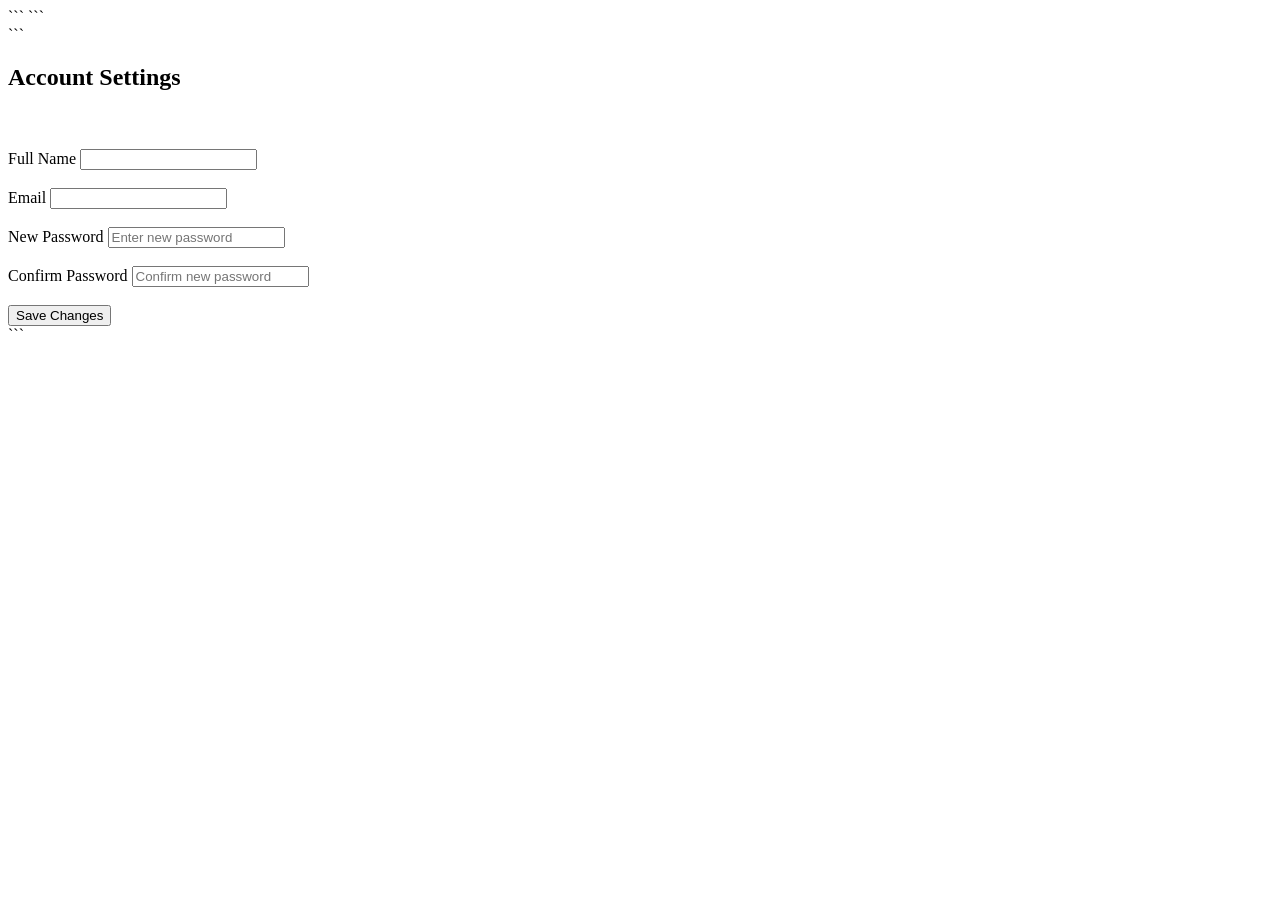
<file: src/main/resources/templates/profile-settings.html>
<!DOCTYPE html>

<html lang="en" xmlns:th="http://www.thymeleaf.org">

<head>

    ```
    <meta charset="UTF-8">

    <meta name="viewport" content="width=device-width, initial-scale=1.0">

    <title>ARUNGI | Account Settings</title>

    <link rel="stylesheet" th:href="@{/css/globals.css}">

    <link rel="stylesheet" th:href="@{/css/layout.css}">

    <link rel="stylesheet" th:href="@{/css/components.css}">

    <link rel="stylesheet" th:href="@{/css/profile.css}">
    ```

</head>

<body>

    <div th:replace="~{fragments/navbar :: navbar}">
    </div>

    <section class="profile-section">

        ```
        <div class="profile-card">

            <h1>
                Account Settings
            </h1>

            <br>

            <div th:if="${success}" style="color:green;
                font-weight:600;
                margin-bottom:20px;">

                <span th:text="${success}">
                </span>

            </div>

            <div th:if="${error}" style="color:red;
                font-weight:600;
                margin-bottom:20px;">

                <span th:text="${error}">
                </span>

            </div>

            <form th:action="@{/profile/settings}" method="post">

                <div class="form-group">

                    <label>
                        Full Name
                    </label>

                    <input type="text" name="fullName" class="input-field" th:value="${fullName}" required>

                </div>

                <br>

                <div class="form-group">

                    <label>
                        Email
                    </label>

                    <input type="email" name="email" class="input-field" th:value="${email}" required>

                </div>

                <br>

                <div class="form-group">

                    <label>
                        New Password
                    </label>

                    <input type="password" name="password" class="input-field" placeholder="Enter new password">

                </div>

                <br>

                <div class="form-group">

                    <label>
                        Confirm Password
                    </label>

                    <input type="password" name="confirmPassword" class="input-field"
                        placeholder="Confirm new password">

                </div>

                <br>

                <button type="submit" class="btn-primary">

                    Save Changes

                </button>

            </form>

        </div>
        ```

    </section>

</body>

</html>
</file>
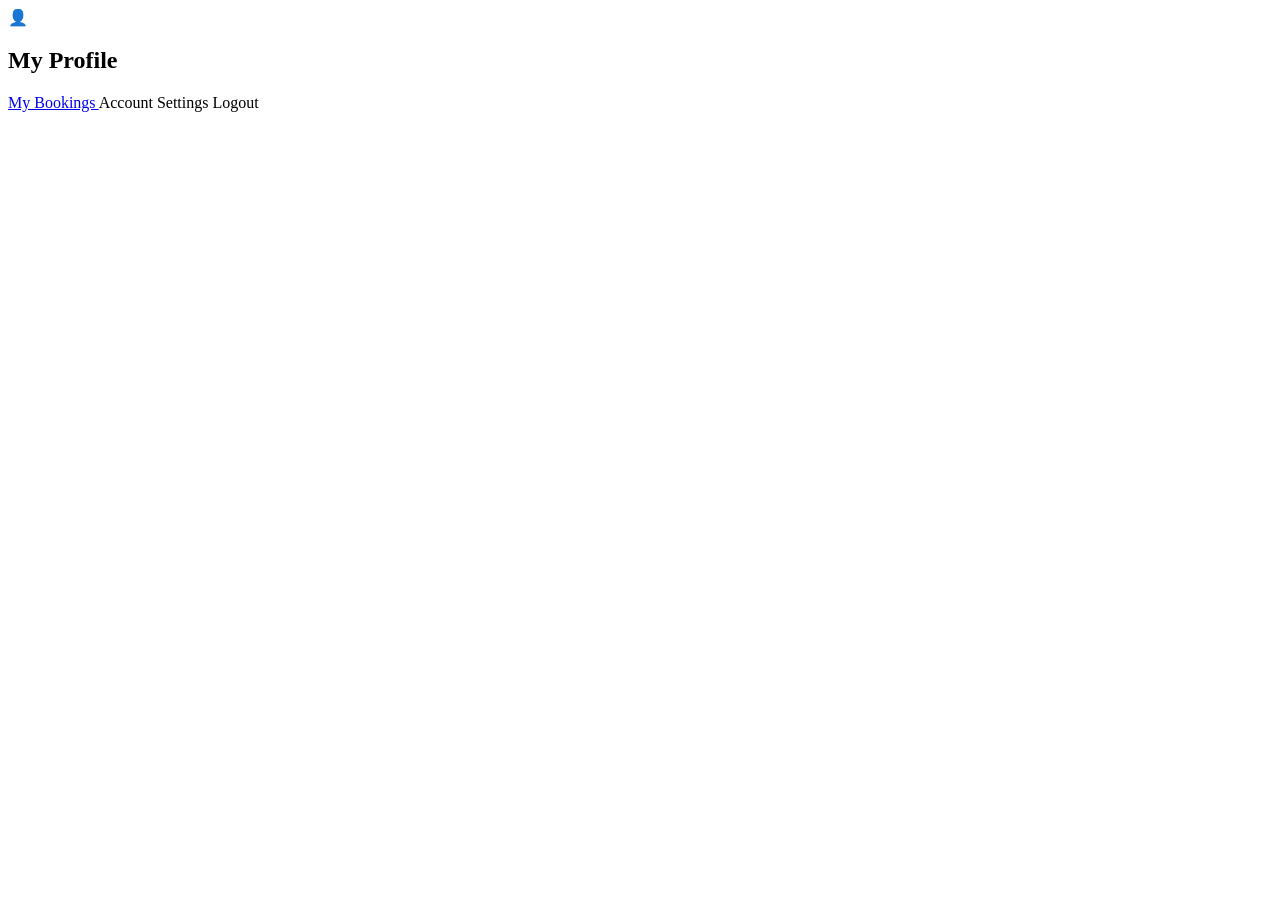
<file: src/main/resources/templates/profile.html>
<!DOCTYPE html>
<html lang="en" xmlns:th="http://www.thymeleaf.org">

<head>

    <meta charset="UTF-8">

    <meta name="viewport" content="width=device-width, initial-scale=1.0">

    <title>ARUNGI | Profile</title>

    <link rel="stylesheet" th:href="@{/css/globals.css}">

    <link rel="stylesheet" th:href="@{/css/layout.css}">

    <link rel="stylesheet" th:href="@{/css/components.css}">

    <link rel="stylesheet" th:href="@{/css/profile.css}">

</head>

<body>

    <div th:replace="~{fragments/navbar :: navbar}">
    </div>

    <section class="profile-section">

        <div class="profile-card">

            <div class="profile-avatar">

                👤

            </div>

            <h1>

                My Profile

            </h1>

            <p class="profile-email" th:text="${email}">

            </p>

            <div class="profile-menu">

                <a href="#" class="profile-item">

                    My Bookings

                </a>

                <a th:href="@{/profile/settings}" class="profile-item">

                    Account Settings

                </a>

                <a th:href="@{/logout}" class="profile-item logout">

                    Logout

                </a>

            </div>

        </div>

    </section>

</body>

</html>
</file>
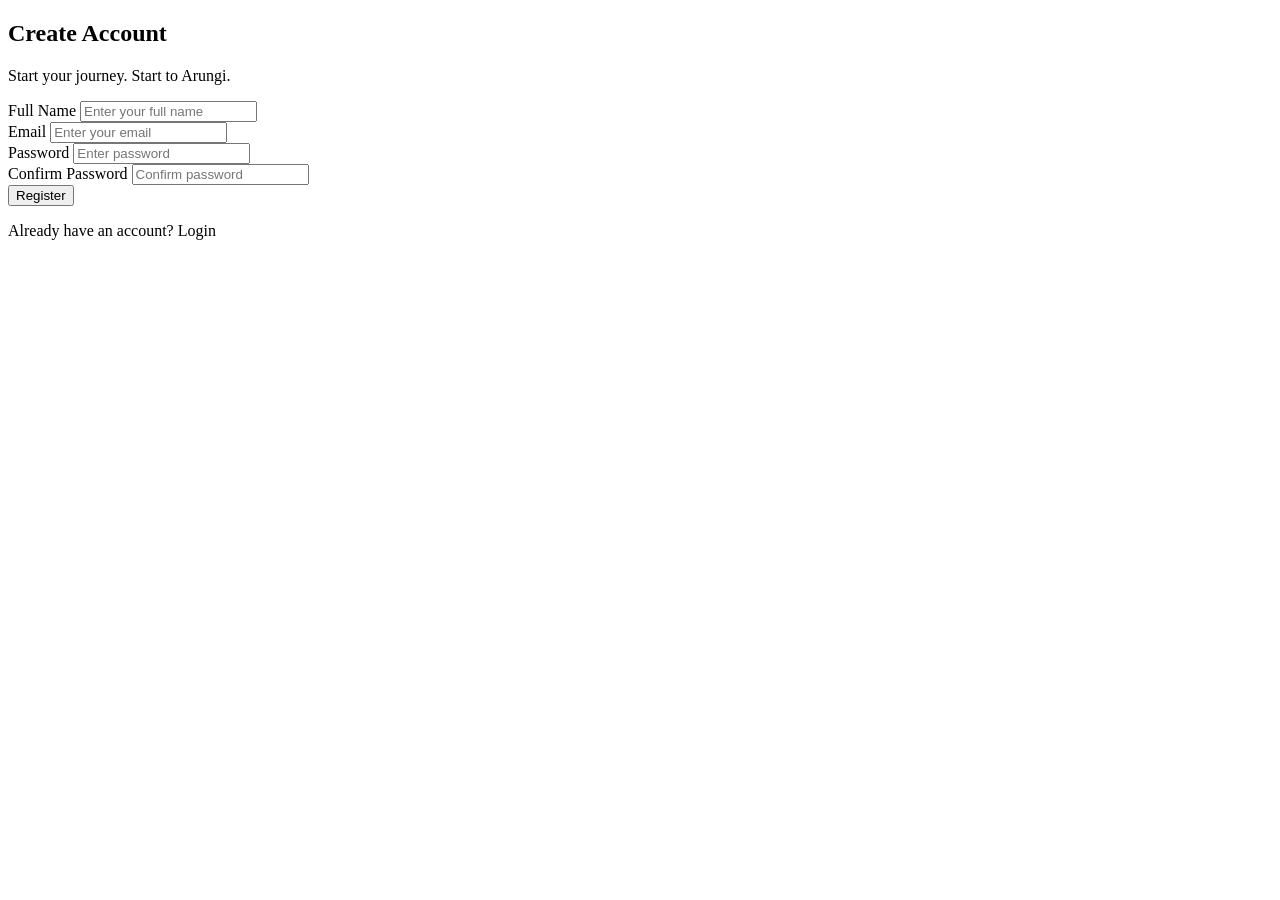
<file: src/main/resources/templates/register.html>
<!DOCTYPE html>
<html lang="en" xmlns:th="http://www.thymeleaf.org">

<head>

    <meta charset="UTF-8">

    <meta name="viewport" content="width=device-width, initial-scale=1.0">

    <title>ARUNGI | Register</title>

    <link rel="stylesheet" th:href="@{/css/globals.css}">

    <link rel="stylesheet" th:href="@{/css/layout.css}">

    <link rel="stylesheet" th:href="@{/css/components.css}">

    <link rel="stylesheet" th:href="@{/css/auth.css}">

</head>

<body>

    <div th:replace="~{fragments/navbar :: navbar}">
    </div>

    <section class="auth-section">

        <div class="auth-card">

            <h1 class="auth-title">
                Create Account
            </h1>

            <p class="auth-subtitle">
                Start your journey. Start to Arungi.
            </p>

            <div th:if="${error}" class="error-message">
                <p th:text="${error}"></p>
            </div>

            <div th:if="${success}" class="success-message">
                <p th:text="${success}"></p>
            </div>

            <form class="auth-form" th:action="@{/register}" method="post">

                <div class="form-group">

                    <label>Full Name</label>

                    <input type="text" name="fullName" class="input-field" placeholder="Enter your full name" required>

                </div>

                <div class="form-group">

                    <label>Email</label>

                    <input type="email" name="email" class="input-field" placeholder="Enter your email" required>

                </div>

                <div class="form-group">

                    <label>Password</label>

                    <input type="password" name="password" class="input-field" placeholder="Enter password"
                        minlength="8" required>

                </div>

                <div class="form-group">

                    <label>Confirm Password</label>

                    <input type="password" name="confirmPassword" class="input-field" placeholder="Confirm password"
                        minlength="8" required>

                </div>

                <button type="submit" class="btn-primary auth-btn">

                    Register

                </button>

                <p class="auth-footer">

                    Already have an account?

                    <a th:href="@{/login}">
                        Login
                    </a>

                </p>

            </form>

        </div>

    </section>

    <div th:replace="~{fragments/footer :: footer}">
    </div>

</body>

</html>
</file>
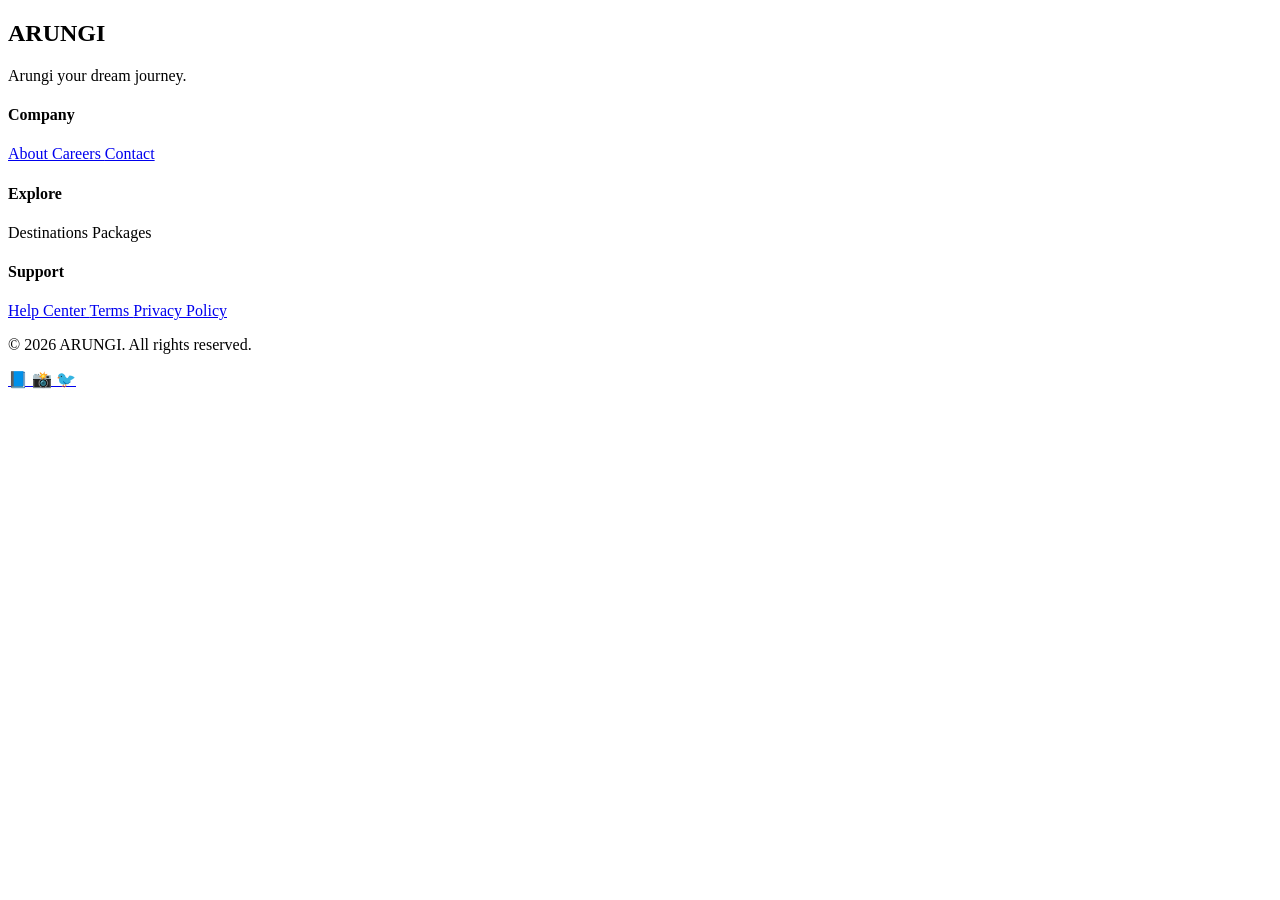
<file: src/main/resources/templates/fragments/footer.html>
<!DOCTYPE html>
<html lang="en" xmlns:th="http://www.thymeleaf.org">

<body>

    <footer class="footer" th:fragment="footer">

        <div class="container">


            <div class="footer-grid">


                <!-- Brand -->

                <div class="footer-brand">


                    <h2 class="logo">

                        <span class="logo-text">

                            ARUNGI

                        </span>


                    </h2>



                    <p>

                        Arungi your dream journey.

                    </p>


                </div>




                <!-- Company -->

                <div>

                    <h4 class="footer-title">

                        Company

                    </h4>


                    <a href="#" class="footer-link">

                        About

                    </a>


                    <a href="#" class="footer-link">

                        Careers

                    </a>


                    <a href="#" class="footer-link">

                        Contact

                    </a>

                </div>




                <!-- Explore -->

                <div>

                    <h4 class="footer-title">

                        Explore

                    </h4>


                    <a th:href="@{/destinations}" class="footer-link">

                        Destinations

                    </a>


                    <a th:href="@{/packages}" class="footer-link">

                        Packages

                    </a>

                </div>




                <!-- Support -->

                <div>

                    <h4 class="footer-title">

                        Support

                    </h4>


                    <a href="#" class="footer-link">

                        Help Center

                    </a>


                    <a href="#" class="footer-link">

                        Terms

                    </a>


                    <a href="#" class="footer-link">

                        Privacy Policy

                    </a>

                </div>



            </div>




            <!-- Bottom -->

            <div class="footer-bottom">


                <p>

                    © 2026 ARUNGI.

                    All rights reserved.

                </p>


                <div class="social-icons">

                    <a href="#">

                        📘

                    </a>

                    <a href="#">

                        📸

                    </a>

                    <a href="#">

                        🐦

                    </a>

                </div>


            </div>


        </div>

    </footer>

</body>

</html>
</file>
